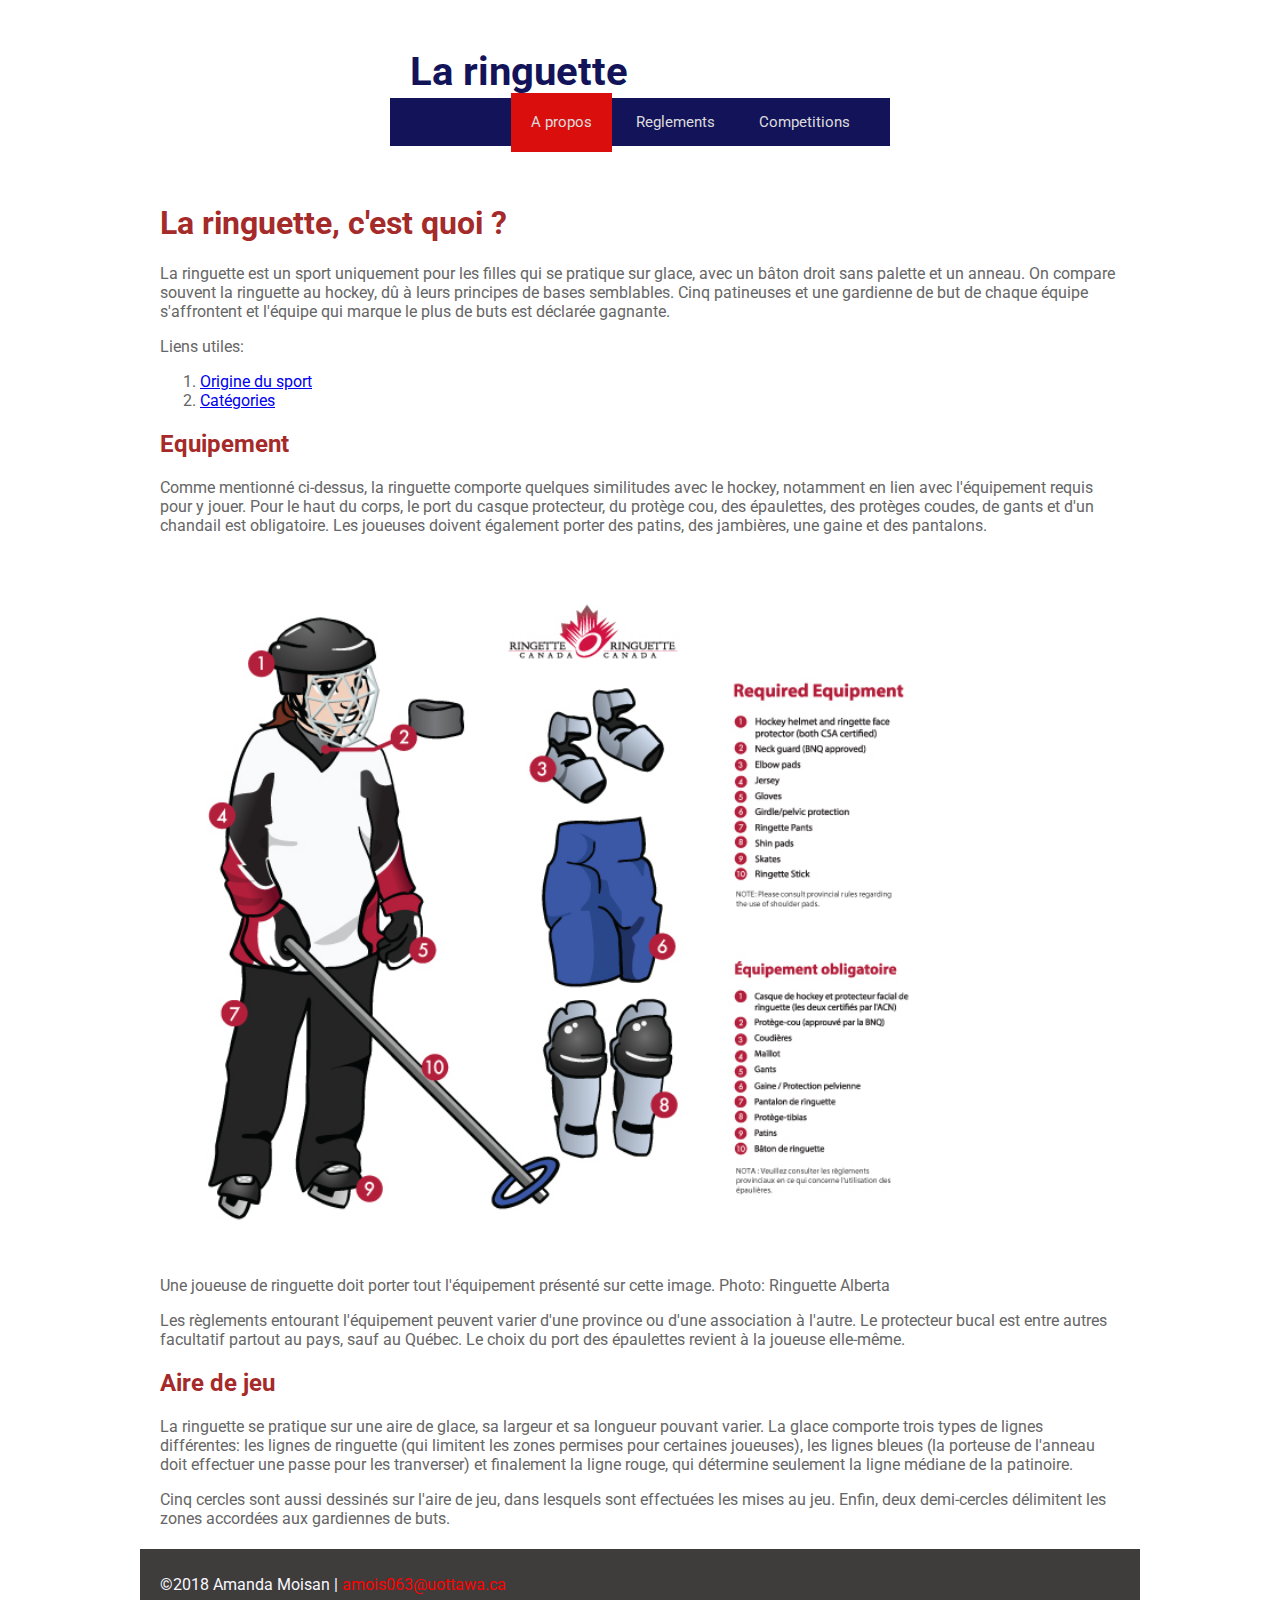
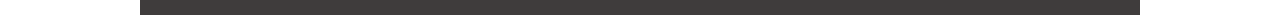
<file: index.html>
<!DOCTYPE html>
<html>
  <head>
    <meta charset="utf-8" />
    <!-- Below are the links to the CSS sheet which helps style this page and the Google Fonts style sheet for the Roboto font. -->
    <link rel="stylesheet" type="text/css" href="amanda.css">
      <link href="https://fonts.googleapis.com/css?family=Roboto" rel="stylesheet">
        <title>Site d'Amanda </title>
      </head>
      <body>
        <!-- Logo and menu start here. -->
        <div class="top-bar">
          <div class="logo">
            <p>La ringuette</p>
          </div>
          <nav class="top-menu">
            <ul>
              <li>
                <a class="current-page-link" href="index.html">A propos</a>
              </li>
              <li>
                <a href="Reglements.html">Reglements</a>
              </li>
              <li>
                <a href="Competitions.html">Competitions</a>
              </li>
            </ul>
          </nav>
        </div>
        <!-- The actual page content starts here. -->
        <div class="page-content">
          <div class="main-section">
            <h1>La ringuette, c'est quoi ?</h1>
            <p>La ringuette est un sport uniquement pour les filles qui se pratique sur glace, avec un bâton droit sans palette et un anneau. On compare souvent la ringuette au hockey, dû à leurs principes de bases semblables. Cinq patineuses et une gardienne de but de chaque équipe s'affrontent et l'équipe qui marque le plus de buts est déclarée gagnante.</p>
            <p>Liens utiles:</p>
            <ol>
              <li>
                <a href="http://www.jeuxduquebec.com/Sport-17-Ringuette-fr-75.php" target="_blank">Origine du sport</a>
              </li>
              <li>
                <a href="http://www.ringuetteboisbriand.org/fr/page/inscription/categories_groupes_dages.html" target="_blank">Catégories</a>
              </li>
            </ol>
            <h2>Equipement</h2>
            <p>Comme mentionné ci-dessus, la ringuette comporte quelques similitudes avec le hockey, notamment en lien avec l'équipement requis pour y jouer. Pour le haut du corps, le port du casque protecteur, du protège cou, des épaulettes, des protèges coudes, de gants et d'un chandail est obligatoire. Les joueuses doivent également porter des patins, des jambières, une gaine et des pantalons.</p>
            <figure>
              <img src="images/image%20ringuette.jpg" alt="Joueuse de ringuette qui porte l'équipement recquis">
                <figcaption>Une joueuse de ringuette doit porter tout l'équipement présenté sur cette image. Photo: Ringuette Alberta</figcaption>
              </figure>
              <p>Les règlements entourant l'équipement peuvent varier d'une province ou d'une association à l'autre. Le protecteur bucal est entre autres facultatif partout au pays, sauf au Québec. Le choix du port des épaulettes revient à la joueuse elle-même.
                  
              <h2>Aire de jeu</h2>
              <p>La ringuette se pratique sur une aire de glace, sa largeur et sa longueur pouvant varier. La glace comporte trois types de lignes différentes: les lignes de ringuette (qui limitent les zones permises pour certaines joueuses), les lignes bleues (la porteuse de l'anneau doit effectuer une passe pour les tranverser) et finalement la ligne rouge, qui détermine seulement la ligne médiane de la patinoire.</p>
             
              <p>Cinq cercles sont aussi dessinés sur l'aire de jeu, dans lesquels sont effectuées les mises au jeu. Enfin, deux demi-cercles délimitent les zones accordées aux gardiennes de buts. </p>
            </div>
          </div>
          <!--The footer starts here.-->
          <div class="footer">
            <div class="footer-content">
              <p>©2018 Amanda Moisan | 
                <a href="mailto:username@uottawa.ca">amois063@uottawa.ca</a>
              </p>
            </div>
          </div>
        </body>
      </html>
</file>
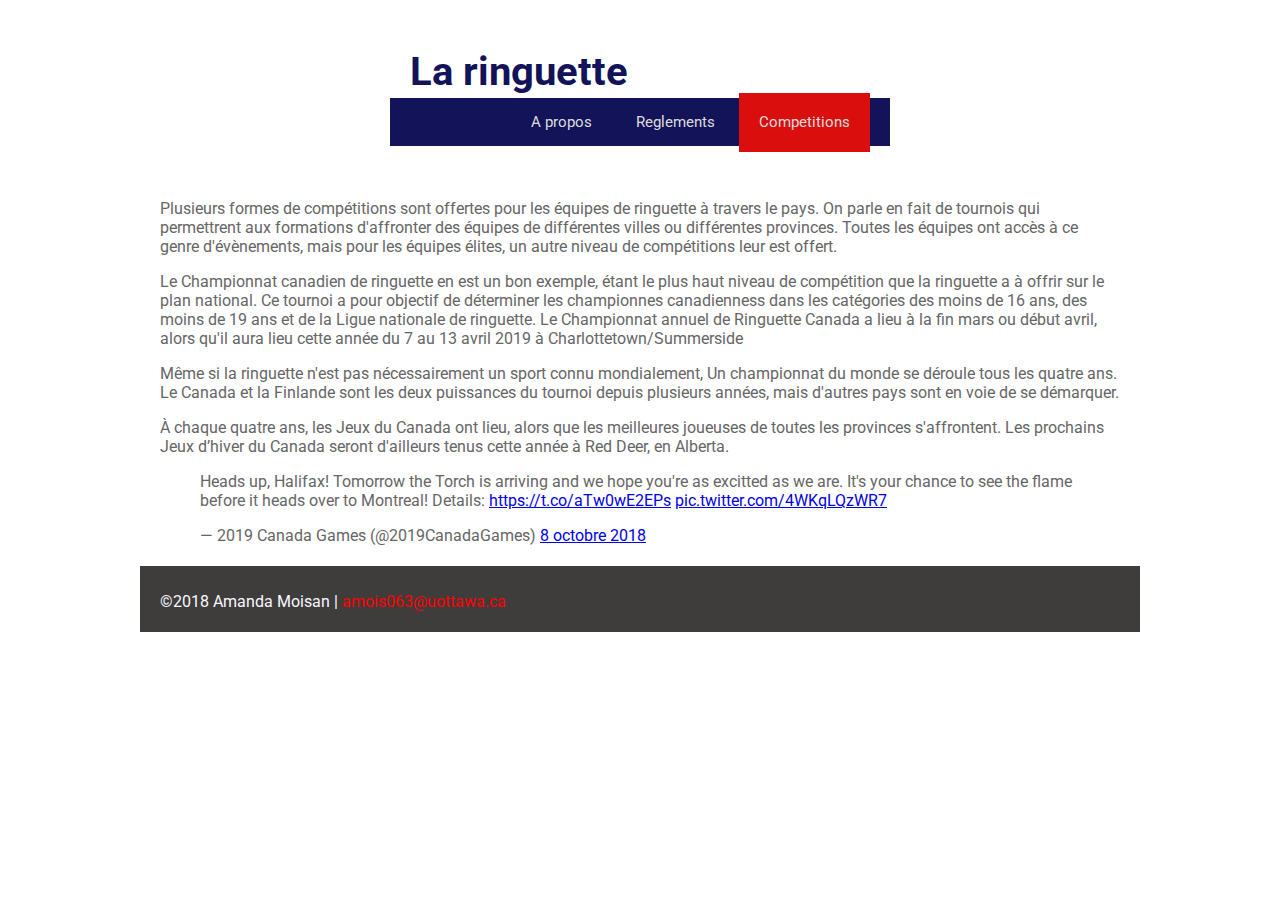
<file: Competitions.html>
<!DOCTYPE html>
<html>
  <head>
    <meta charset="utf-8" />
    <!-- Below are the links to the CSS sheet which helps style this page and the Google Fonts style sheet for the Roboto font. -->
    <link rel="stylesheet" type="text/css" href="amanda.css">
      <link href="https://fonts.googleapis.com/css?family=Roboto" rel="stylesheet">
        <title>Site d'Amanda</title>
      </head>
      <body>
        <!-- Logo and menu start here. -->
        <div class="top-bar">
          <div class="logo">
            <p>La ringuette</p>
          </div>
          <div class="top-menu">
            <ul>
              <li>
                <a href="index.html">A propos</a>
              </li>
              <li>
                <a href="Reglements.html">Reglements</a>
              </li>
              <li>
                <a class="current-page-link" href="Competitions.html">Competitions</a>
              </li>
            </ul>
          </div>
        </div>
        <!-- The actual page content starts here. -->
        <div class="page-content">
          <div class="main-section">
            <p>Plusieurs formes de compétitions sont offertes pour les équipes de ringuette à travers le pays. On parle en fait de tournois qui permettrent aux formations d'affronter des équipes de différentes villes ou différentes provinces. Toutes les équipes ont accès à ce genre d'évènements, mais pour les équipes élites, un autre niveau de compétitions leur est offert.</p>
            <p>Le Championnat canadien de ringuette en est un bon exemple, étant le plus haut niveau de compétition que la ringuette a à offrir sur le plan national. Ce tournoi a pour objectif de déterminer les championnes canadienness dans les catégories des moins de 16 ans, des moins de 19 ans et de la Ligue nationale de ringuette. Le Championnat annuel de Ringuette Canada a lieu à la fin mars ou début avril, alors qu'il aura lieu cette année du 7 au 13 avril 2019 à Charlottetown/Summerside</p>
            <p>Même si la ringuette n'est pas nécessairement un sport connu mondialement, Un championnat du monde se déroule tous les quatre ans. Le Canada et la Finlande sont les deux puissances du tournoi depuis plusieurs années, mais d'autres pays sont en voie de se démarquer. </p>
            <p>À chaque quatre ans, les Jeux du Canada ont lieu, alors que les meilleures joueuses de toutes les provinces s'affrontent. Les prochains Jeux d’hiver du Canada seront d'ailleurs tenus cette année à Red Deer, en Alberta. </p>
              
              <blockquote class="twitter-tweet" data-lang="fr"><p lang="en" dir="ltr">Heads up, Halifax! Tomorrow the Torch is arriving and we hope you&#39;re as excitted as we are. It&#39;s your chance to see the flame before it heads over to Montreal! Details: <a href="https://t.co/aTw0wE2EPs">https://t.co/aTw0wE2EPs</a> <a href="https://t.co/4WKqLQzWR7">pic.twitter.com/4WKqLQzWR7</a></p>&mdash; 2019 Canada Games (@2019CanadaGames) <a href="https://twitter.com/2019CanadaGames/status/1049342160993222656?ref_src=twsrc%5Etfw">8 octobre 2018</a></blockquote> <script async src="https://platform.twitter.com/widgets.js" charset="utf-8"></script> 

          </div>
        </div>
        <!--The footer starts here.-->
        <div class="footer">
          <div class="footer-content">
            <p>©2018 Amanda Moisan | 
              <a href="mailto:username@uottawa.ca">amois063@uottawa.ca</a>
            </p>
          </div>
        </div>
      </body>
    </html>
</file>
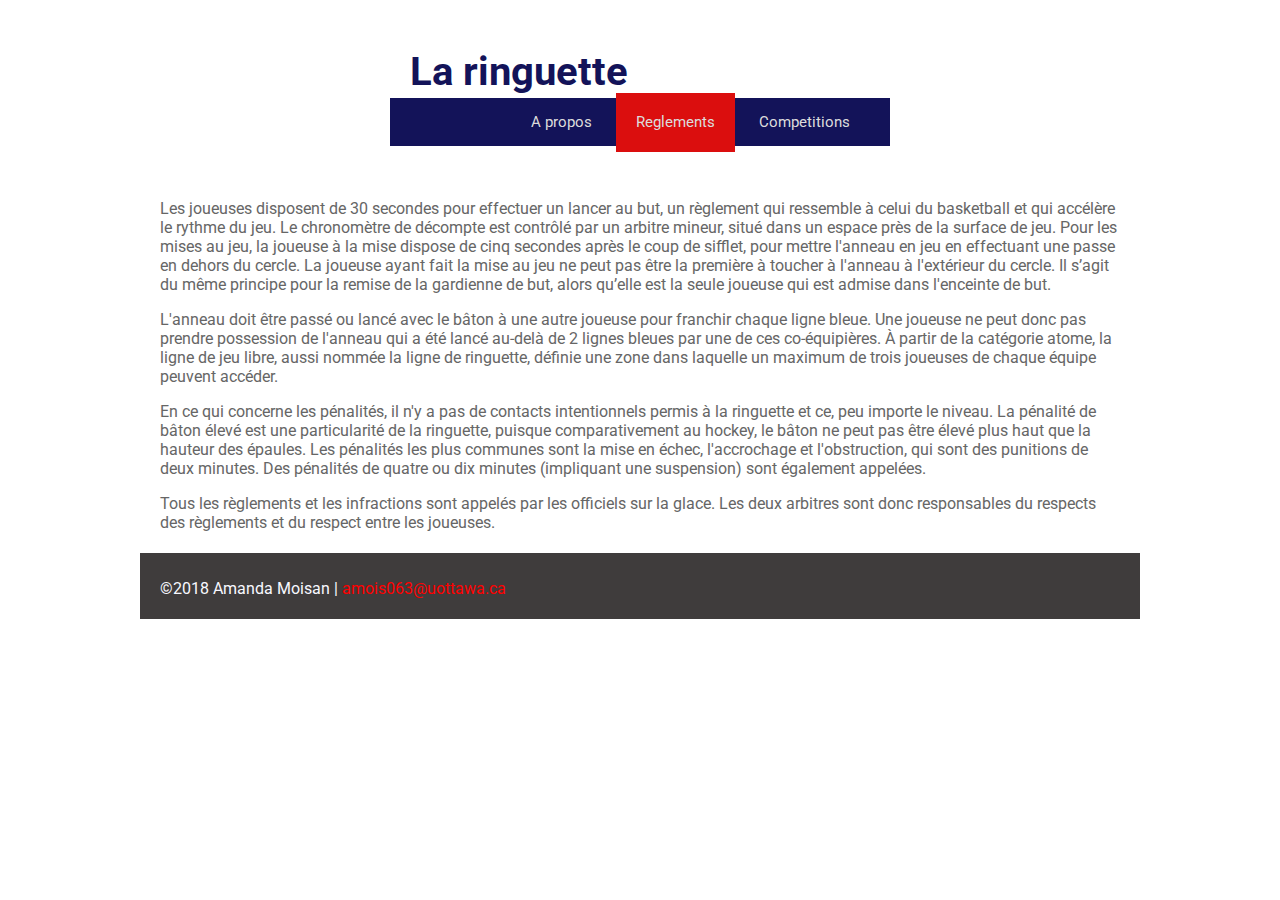
<file: Reglements.html>
<!DOCTYPE html>
<html>
  <head>
    <meta charset="utf-8" />
    <!-- Below are the links to the CSS sheet which helps style this page and the Google Fonts style sheet for the Roboto font. -->
    <link rel="stylesheet" type="text/css" href="amanda.css">
      <link href="https://fonts.googleapis.com/css?family=Roboto" rel="stylesheet">
        <title>Site d'Amanda</title>
      </head>
      <body>
        <!-- Logo and menu start here. -->
        <div class="top-bar">
          <div class="logo">
            <p>La ringuette</p>
          </div>
          <div class="top-menu">
            <ul>
              <li>
                <a href="index.html">A propos</a>
              </li>
              <li>
                <a class="current-page-link" href="Reglements">Reglements</a>
              </li>
              <li>
                <a href="Competitions.html">Competitions</a>
              </li>
            </ul>
          </div>
        </div>
        <!-- The actual page content starts here. -->
        <div class="page-content">
          <div class="main-section">
            <p>Les joueuses disposent de 30 secondes pour effectuer un lancer au but, un règlement qui ressemble à celui du basketball et qui accélère le rythme du jeu. Le chronomètre de décompte est contrôlé par un arbitre mineur, situé dans un espace près de la surface de jeu. Pour les mises au jeu, la joueuse à la mise dispose de cinq secondes après le coup de sifflet, pour mettre l'anneau en jeu en effectuant une passe en dehors du cercle. La joueuse ayant fait la mise au jeu ne peut pas être la première à toucher à l'anneau à l'extérieur du cercle. Il s’agit du même principe pour la remise de la gardienne de but, alors qu’elle est la seule joueuse qui est admise dans l'enceinte de but.</p>
            <p>L'anneau doit être passé ou lancé avec le bâton à une autre joueuse pour franchir chaque ligne bleue. Une joueuse ne peut donc pas prendre possession de l'anneau qui a été lancé au-delà de 2 lignes bleues par une de ces co-équipières. À partir de la catégorie atome, la ligne de jeu libre, aussi nommée la ligne de ringuette, définie une zone dans laquelle un maximum de trois joueuses de chaque équipe peuvent accéder.</p>
            <p>En ce qui concerne les pénalités, il n'y a pas de contacts intentionnels permis à la ringuette et ce, peu importe le niveau. La pénalité de bâton élevé est une particularité de la ringuette, puisque comparativement au hockey, le bâton ne peut pas être élevé plus haut que la hauteur des épaules. Les pénalités les plus communes sont la mise en échec, l'accrochage et l'obstruction, qui sont des punitions de deux minutes. Des pénalités de quatre ou dix minutes (impliquant une suspension) sont également appelées.</p>
            <p> Tous les règlements et les infractions sont appelés par les officiels sur la glace. Les deux arbitres sont donc responsables du respects des règlements et du respect entre les joueuses.</p>
          </div>
        </div>
        <!--The footer starts here.-->
        <div class="footer">
          <div class="footer-content">
            <p>©2018 Amanda Moisan | 
              <a href="mailto:username@uottawa.ca">amois063@uottawa.ca</a>
            </p>
          </div>
        </div>
      </body>
    </html>
</file>
<file: amanda.css>
html, body {
    margin: 1;
    padding: 0px 0px 0px 0px;
    font-family: 'Roboto', sans-serif;
    color: #666666;
}

body {
    background-color: white;
}

.top-bar {
    max-width: 500px;
    position: relative;
    margin-left: auto;
    margin-right: auto;
}

.logo {
   font-size: 40px;
   position: absolute;
   padding: 0px 0px 0px 20px;
   z-index: 3;
   color: #131359;
   font-weight: bolder;
}

.top-menu {
   background-color: #131359;
   position: absolute;
   top: 90px;
   z-index: 2;
   width: 100%;
}

.top-menu ul {
    list-style-type: none;
    font-size: 15px; 
    float: right;
    margin-right: 20px;
}

.top-menu li {
    display: inline-block;
}

.top-menu li a:link, .top-menu li a:visited {
    color: gainsboro;
    text-decoration: none;
    padding: 20px 20px 20.5px 20px;
}

.top-menu li a:hover {
    background-color: red;
}

.current-page-link {
    background-color: #db0e0e;
}

.page-content {
    position: relative;
    top: 145px;
    max-width: 1000px;
    margin-left: auto;
    margin-right: auto;
    background-color: white;
    z-index: 1;
}

.main-section {
    padding: 30px 20px 10px 20px;
}

.main-section h1, .main-section h2 {
    color: brown;
}

.main-section figure, .main-section img {
    display: inline-block;
    margin: auto;
    width: 800px;
}

.footer {
    position: relative;
    top: 140px;
    z-index: 3;
    max-width: 1000px;
    margin-left: auto;
    margin-right: auto;
    background-color:#3f3c3c;
}

.footer-content {
    padding: 10px 5px 5px 20px;
    color: ghostwhite;
}

.footer-content a:link {
    color: red;
    text-decoration: none;
}
</file>
